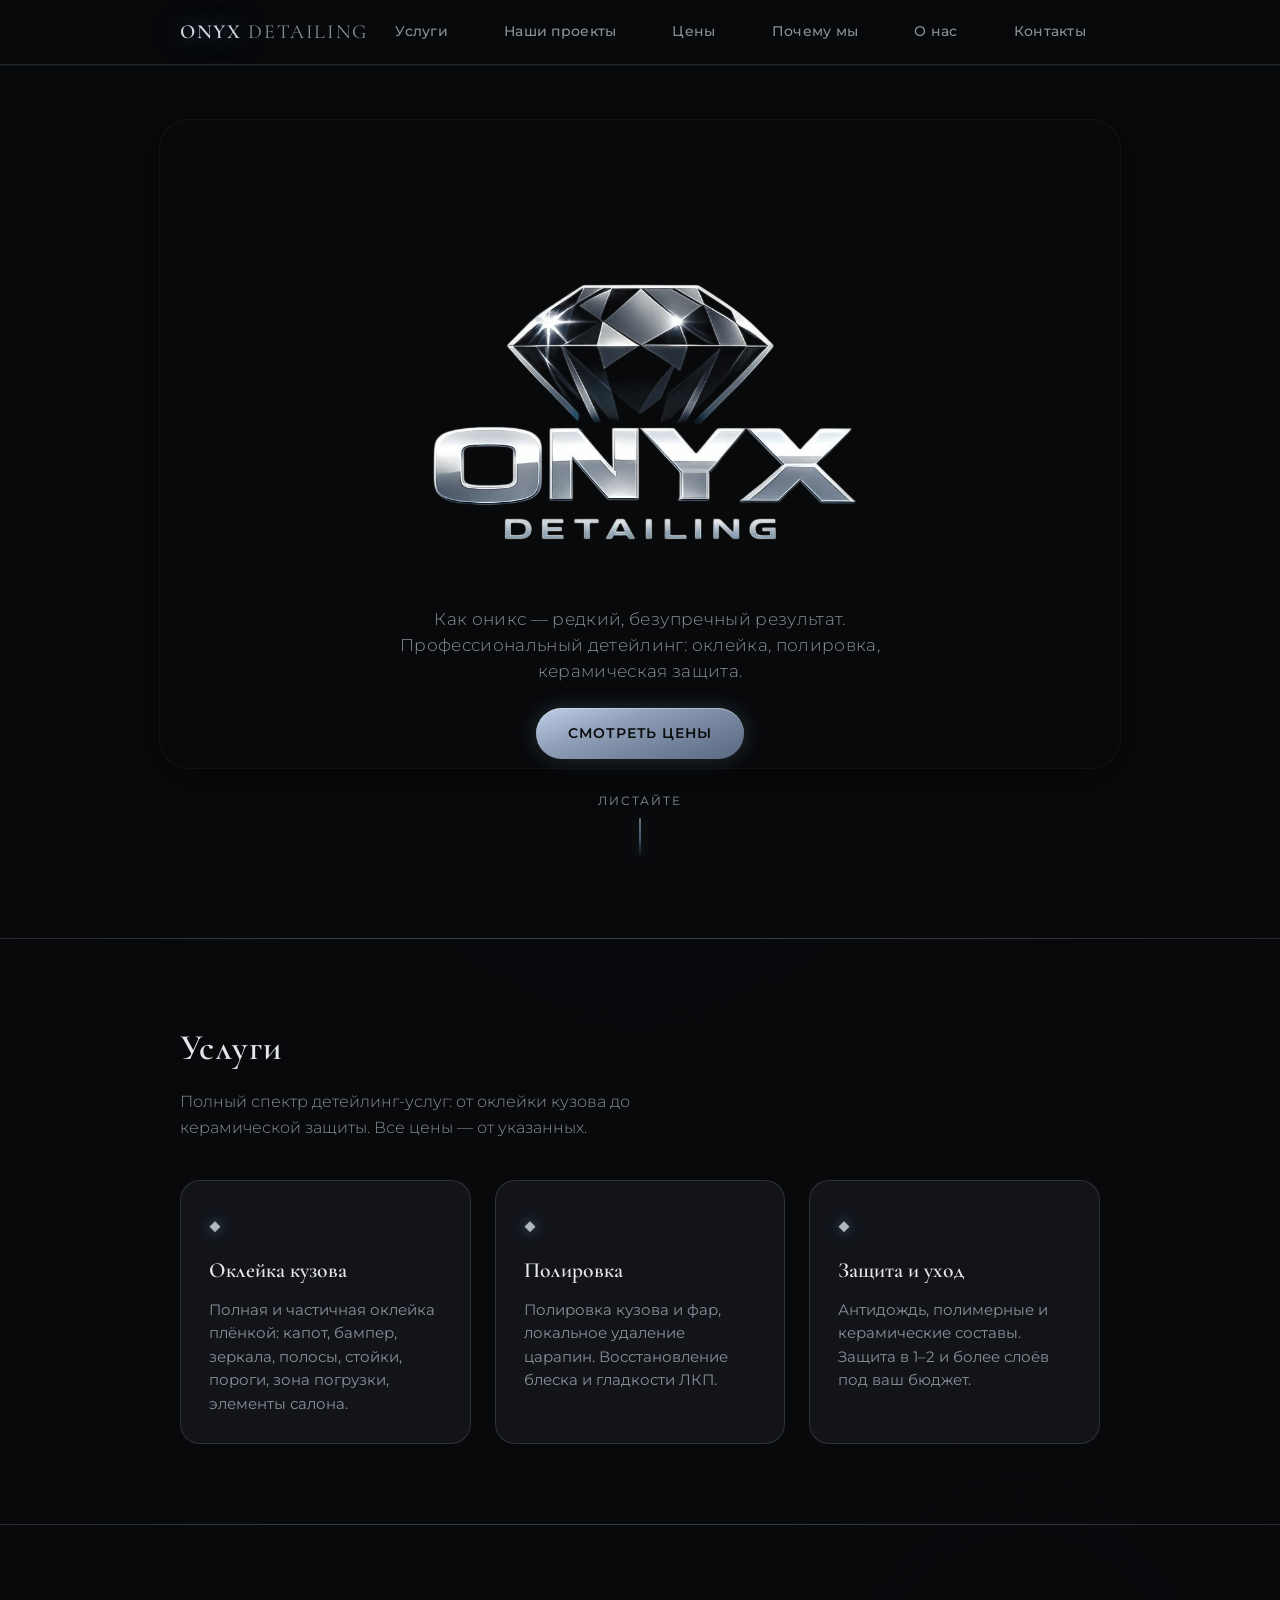
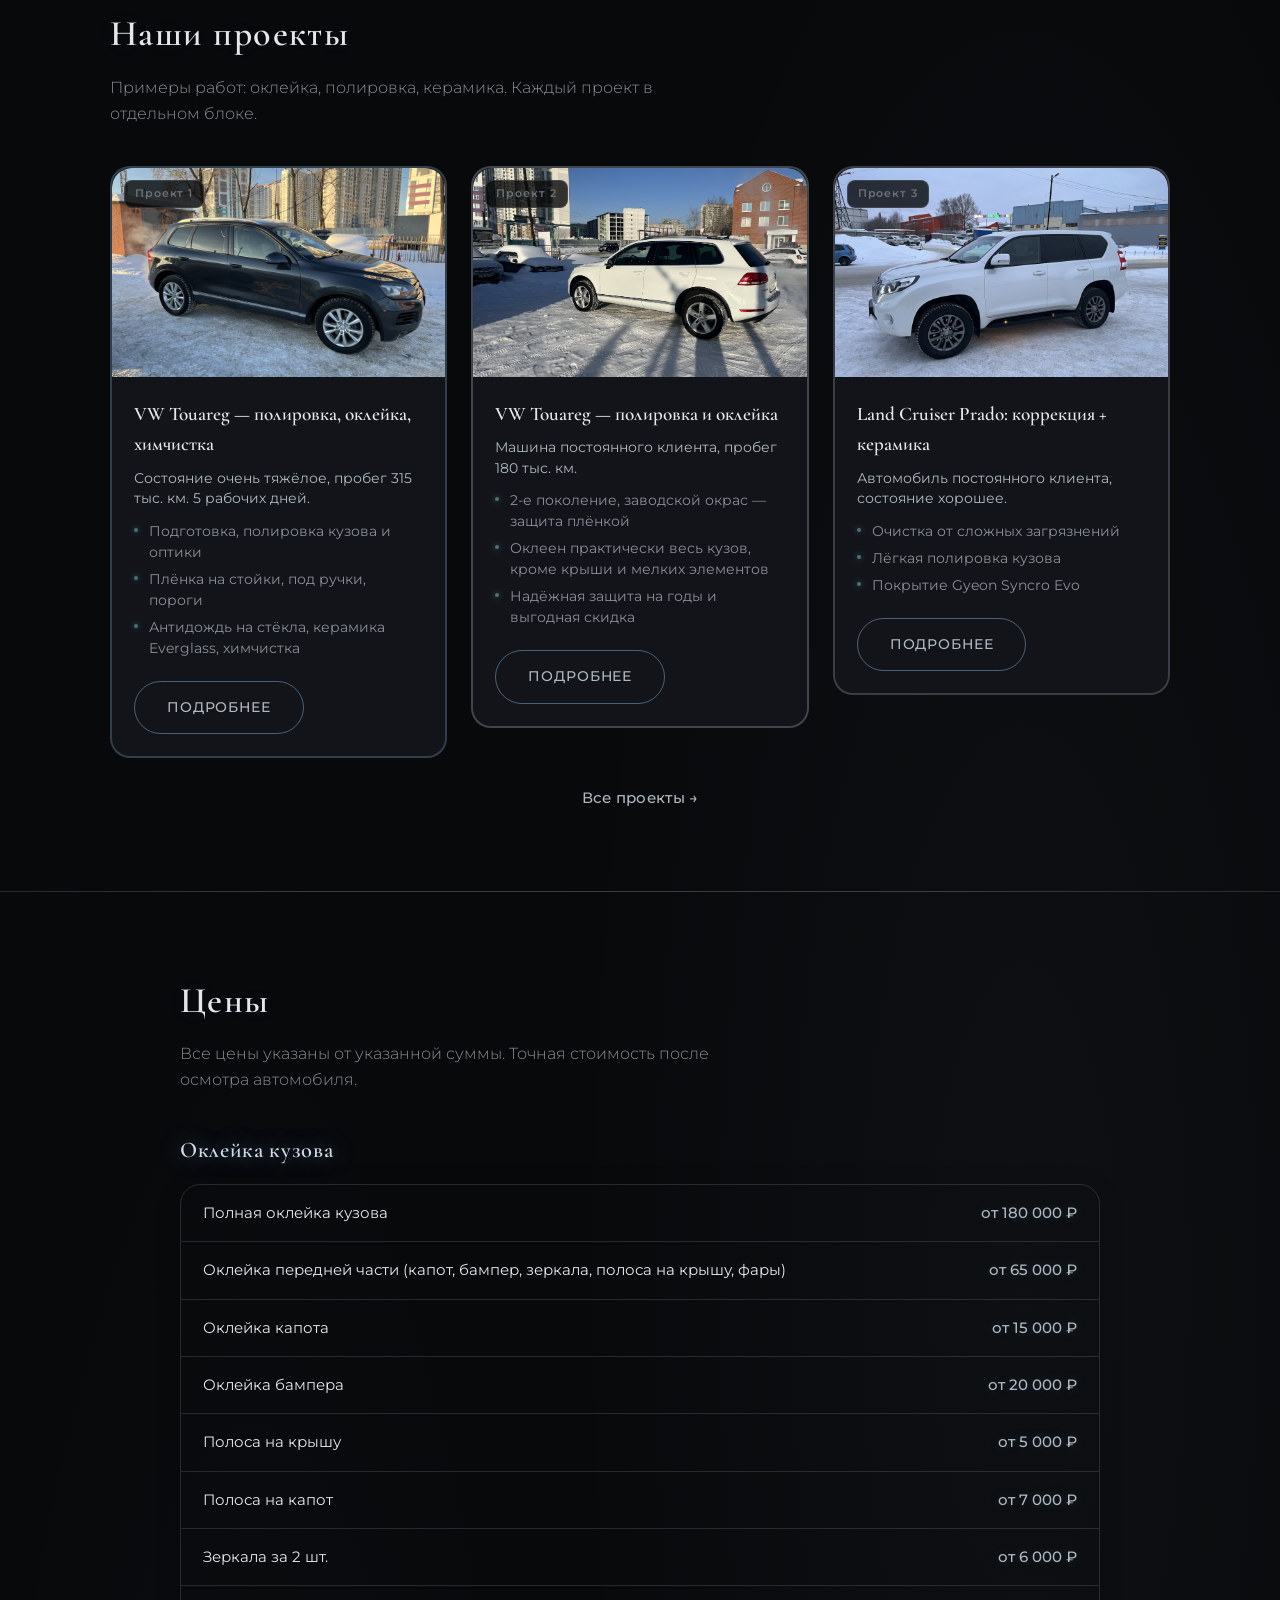
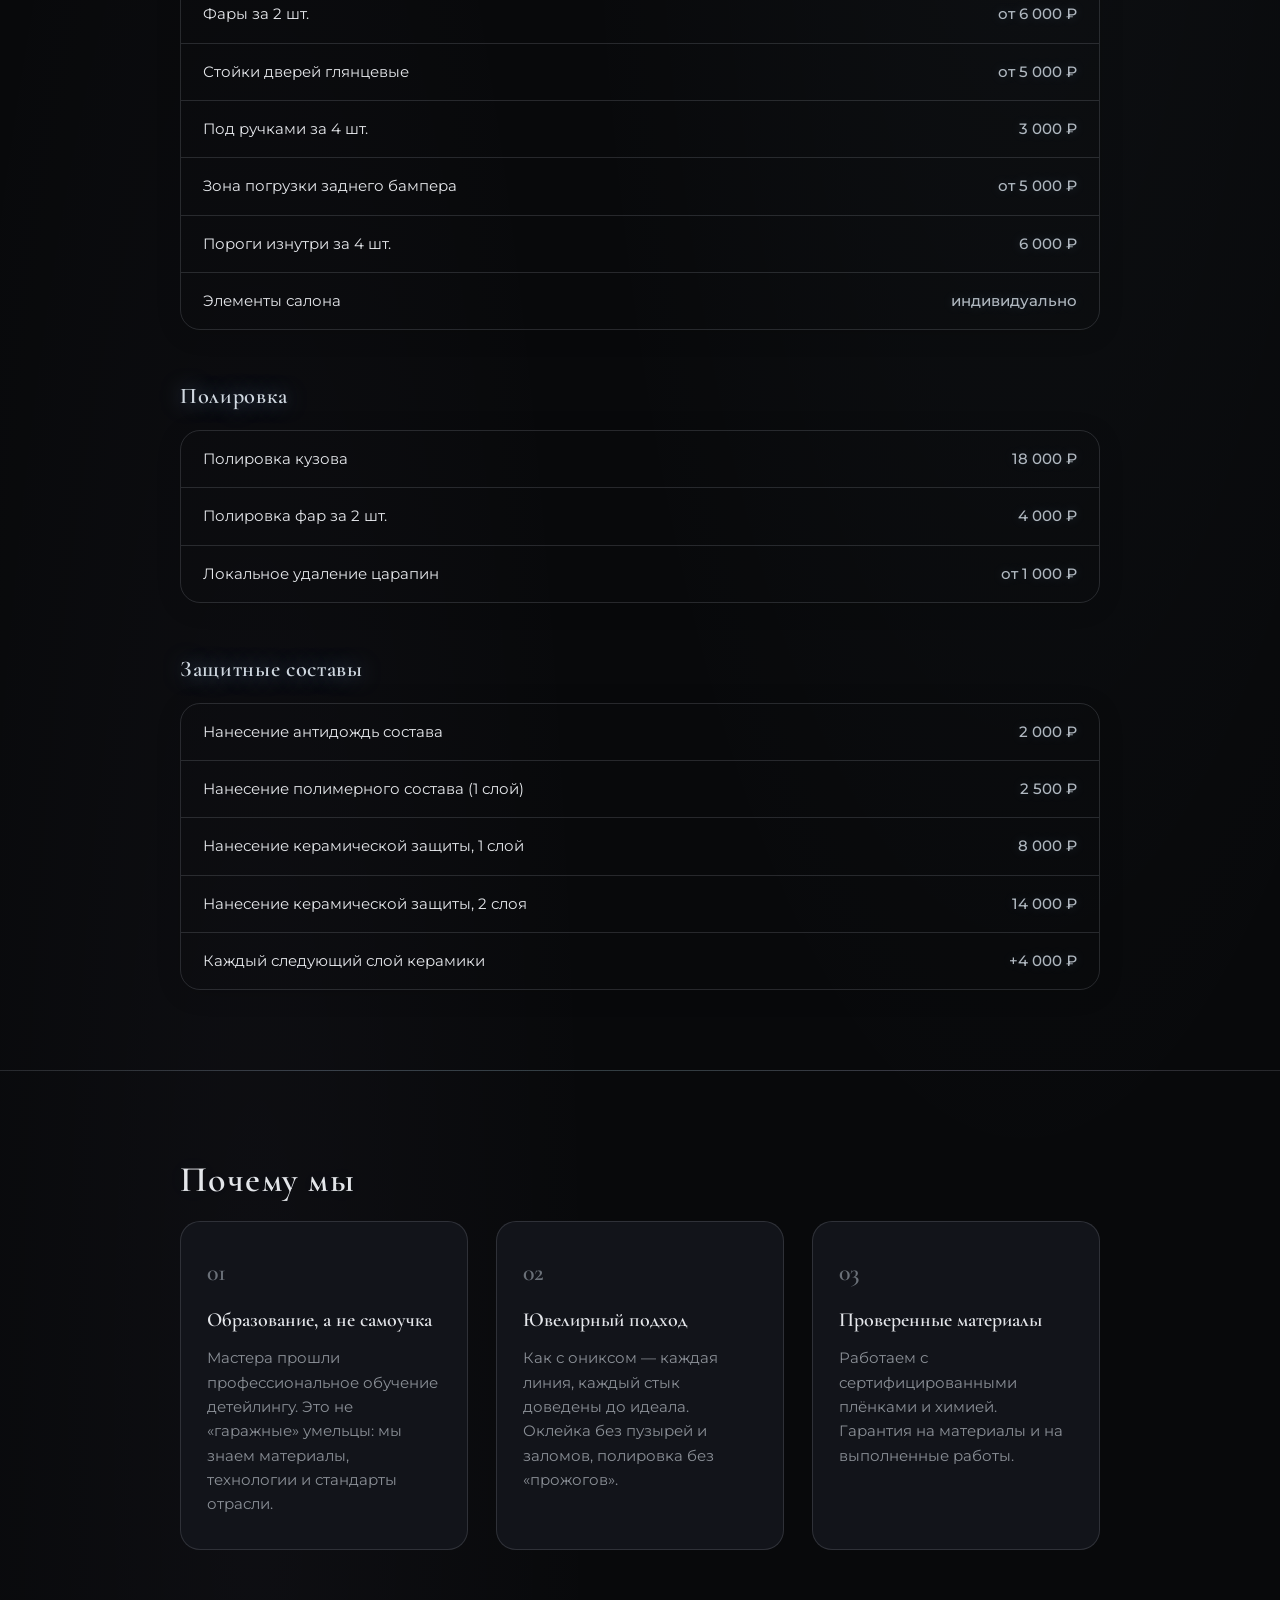
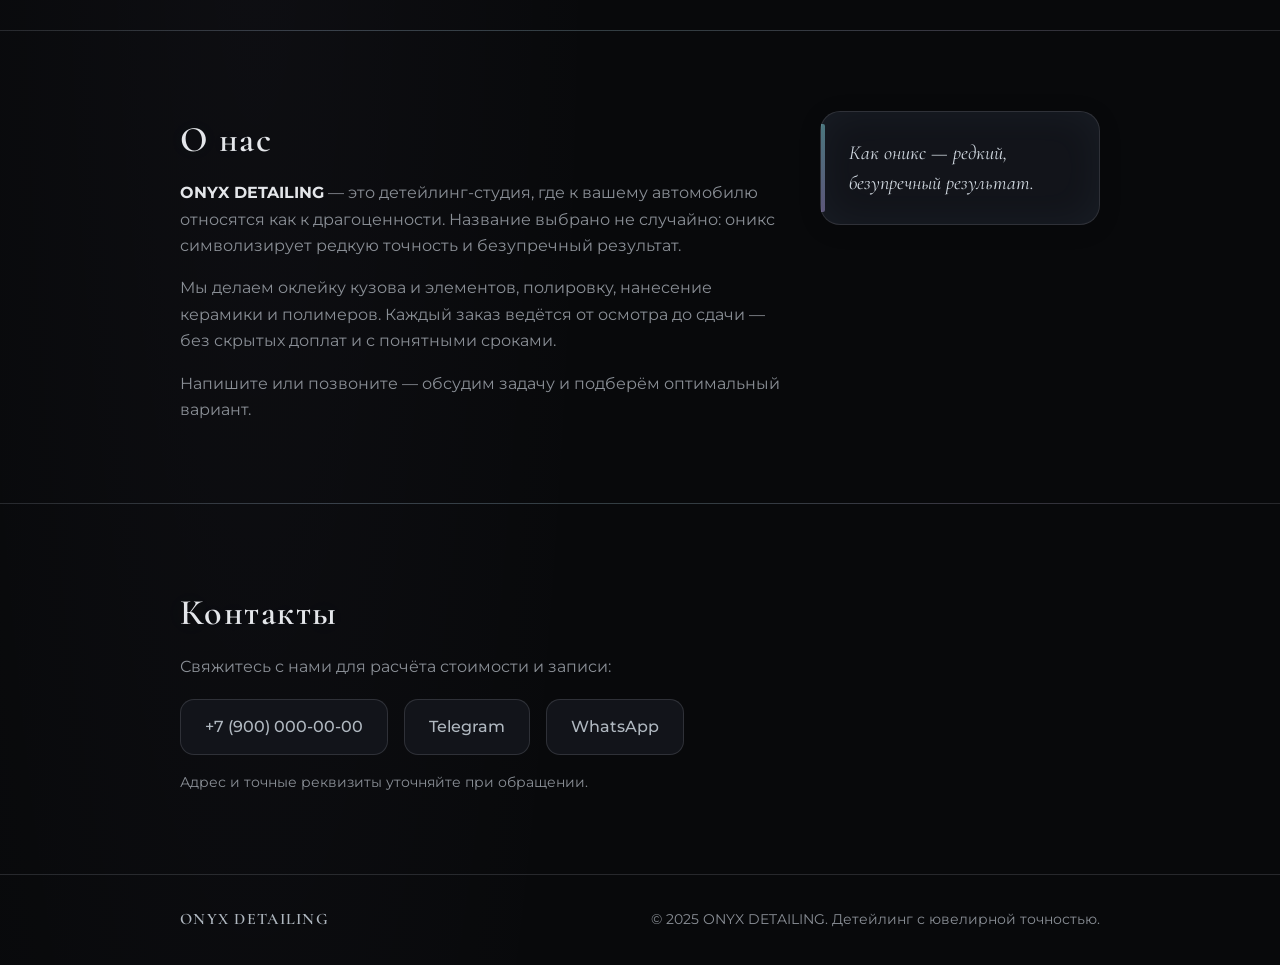
<file: index.html>
<!DOCTYPE html>
<html lang="ru">
<head>
  <meta charset="UTF-8">
  <meta name="viewport" content="width=device-width, initial-scale=1.0">
  <title>ONYX DETAILING — Детейлинг с ювелирной точностью</title>
  <script>window.history.scrollRestoration = 'manual';</script>
  <meta name="description" content="Профессиональный детейлинг в Москве. Оклейка, полировка, керамика. Образованные мастера, не самоучки из гаража.">
  <link rel="preconnect" href="https://fonts.googleapis.com">
  <link rel="preconnect" href="https://fonts.gstatic.com" crossorigin>
  <link href="https://fonts.googleapis.com/css2?family=Cormorant+Garamond:ital,wght@0,400;0,600;1,400&family=Montserrat:wght@300;400;500;600&display=swap" rel="stylesheet">
  <link rel="stylesheet" href="styles.css">
</head>
<body class="layout-footer-bottom">
  <script>window.scrollTo(0, 0); if (window.location.hash) { history.replaceState(null, '', window.location.pathname + window.location.search); }</script>
  <header class="header">
    <div class="container header-inner">
      <a href="#hero" class="logo">
        <span class="logo-onyx">ONYX</span>
        <span class="logo-detail">DETAILING</span>
      </a>
      <nav class="nav">
        <a href="#services">Услуги</a>
        <a href="projects.html">Наши проекты</a>
        <a href="#prices">Цены</a>
        <a href="#why">Почему мы</a>
        <a href="#about">О нас</a>
        <a href="#contacts">Контакты</a>
      </nav>
      <button class="nav-toggle" aria-label="Меню">
        <span></span><span></span><span></span>
      </button>
    </div>
  </header>

  <main>
    <section id="hero" class="hero">
      <div class="hero-image" style="background-image: url('media/photo_27_2026-03-03_20-01-43-Photoroom.png');"></div>
      <div class="hero-content">
        <p class="hero-desc">Как оникс — редкий, безупречный результат. Профессиональный детейлинг: оклейка, полировка, керамическая защита.</p>
        <a href="#prices" class="btn btn-primary">Смотреть цены</a>
      </div>
      <div class="hero-scroll">
        <span>Листайте</span>
        <div class="scroll-line"></div>
      </div>
    </section>

    <section id="services" class="section services">
      <div class="container">
        <h2 class="section-title">Услуги</h2>
        <p class="section-lead">Полный спектр детейлинг-услуг: от оклейки кузова до керамической защиты. Все цены — от указанных.</p>
        <div class="services-grid">
          <article class="service-card">
            <div class="service-icon">◆</div>
            <h3>Оклейка кузова</h3>
            <p>Полная и частичная оклейка плёнкой: капот, бампер, зеркала, полосы, стойки, пороги, зона погрузки, элементы салона.</p>
          </article>
          <article class="service-card">
            <div class="service-icon">◆</div>
            <h3>Полировка</h3>
            <p>Полировка кузова и фар, локальное удаление царапин. Восстановление блеска и гладкости ЛКП.</p>
          </article>
          <article class="service-card">
            <div class="service-icon">◆</div>
            <h3>Защита и уход</h3>
            <p>Антидождь, полимерные и керамические составы. Защита в 1–2 и более слоёв под ваш бюджет.</p>
          </article>
        </div>
      </div>
    </section>

    <section id="projects" class="section projects">
      <div class="container container-projects">
        <h2 class="section-title">Наши проекты</h2>
        <p class="section-lead">Примеры работ: оклейка, полировка, керамика. Каждый проект в отдельном блоке.</p>
        <div class="projects-grid">
          <article class="project-card project-card-1" id="project-1">
            <span class="project-card-label">Проект 1</span>
            <div class="project-image" style="background-image: url('media/media-my project/1.jpg'); background-size: cover; background-position: center;"></div>
            <div class="project-info">
              <h3>VW Touareg — полировка, оклейка, химчистка</h3>
              <p class="project-meta">Состояние очень тяжёлое, пробег 315 тыс. км. 5 рабочих дней.</p>
              <ul class="project-list">
                <li>Подготовка, полировка кузова и оптики</li>
                <li>Плёнка на стойки, под ручки, пороги</li>
                <li>Антидождь на стёкла, керамика Everglass, химчистка</li>
              </ul>
              <a href="project-vw-touareg.html" class="btn btn-outline project-btn">Подробнее</a>
            </div>
          </article>
          <article class="project-card project-card-2" id="project-2">
            <span class="project-card-label">Проект 2</span>
            <div class="project-image" style="background-image: url('media/media-my project/media-my project 2/1.jpg'); background-size: cover; background-position: center;"></div>
            <div class="project-info">
              <h3>VW Touareg — полировка и оклейка</h3>
              <p class="project-meta">Машина постоянного клиента, пробег 180 тыс. км.</p>
              <ul class="project-list">
                <li>2-е поколение, заводской окрас — защита плёнкой</li>
                <li>Оклеен практически весь кузов, кроме крыши и мелких элементов</li>
                <li>Надёжная защита на годы и выгодная скидка</li>
              </ul>
              <a href="project-vw-touareg-2.html" class="btn btn-outline project-btn">Подробнее</a>
            </div>
          </article>
          <article class="project-card project-card-3" id="project-3">
            <span class="project-card-label">Проект 3</span>
            <div class="project-image" style="background-image: url('media/media-my project/media-my project 3/1.jpg'); background-size: cover; background-position: center;"></div>
            <div class="project-info">
              <h3>Land Cruiser Prado: коррекция + керамика</h3>
              <p class="project-meta">Автомобиль постоянного клиента, состояние хорошее.</p>
              <ul class="project-list">
                <li>Очистка от сложных загрязнений</li>
                <li>Лёгкая полировка кузова</li>
                <li>Покрытие Gyeon Syncro Evo</li>
              </ul>
              <a href="project-land-cruiser-prado.html" class="btn btn-outline project-btn">Подробнее</a>
            </div>
          </article>
        </div>
        <p class="projects-more"><a href="projects.html">Все проекты →</a></p>
      </div>
    </section>

    <section id="prices" class="section prices">
      <div class="container">
        <h2 class="section-title">Цены</h2>
        <p class="section-lead">Все цены указаны от указанной суммы. Точная стоимость после осмотра автомобиля.</p>

        <div class="price-block">
          <h3 class="price-block-title">Оклейка кузова</h3>
          <ul class="price-list">
            <li><span class="price-name">Полная оклейка кузова</span><span class="price-value">от 180 000 ₽</span></li>
            <li><span class="price-name">Оклейка передней части (капот, бампер, зеркала, полоса на крышу, фары)</span><span class="price-value">от 65 000 ₽</span></li>
            <li><span class="price-name">Оклейка капота</span><span class="price-value">от 15 000 ₽</span></li>
            <li><span class="price-name">Оклейка бампера</span><span class="price-value">от 20 000 ₽</span></li>
            <li><span class="price-name">Полоса на крышу</span><span class="price-value">от 5 000 ₽</span></li>
            <li><span class="price-name">Полоса на капот</span><span class="price-value">от 7 000 ₽</span></li>
            <li><span class="price-name">Зеркала за 2 шт.</span><span class="price-value">от 6 000 ₽</span></li>
            <li><span class="price-name">Фары за 2 шт.</span><span class="price-value">от 6 000 ₽</span></li>
            <li><span class="price-name">Стойки дверей глянцевые</span><span class="price-value">от 5 000 ₽</span></li>
            <li><span class="price-name">Под ручками за 4 шт.</span><span class="price-value">3 000 ₽</span></li>
            <li><span class="price-name">Зона погрузки заднего бампера</span><span class="price-value">от 5 000 ₽</span></li>
            <li><span class="price-name">Пороги изнутри за 4 шт.</span><span class="price-value">6 000 ₽</span></li>
            <li><span class="price-name">Элементы салона</span><span class="price-value">индивидуально</span></li>
          </ul>
        </div>

        <div class="price-block">
          <h3 class="price-block-title">Полировка</h3>
          <ul class="price-list">
            <li><span class="price-name">Полировка кузова</span><span class="price-value">18 000 ₽</span></li>
            <li><span class="price-name">Полировка фар за 2 шт.</span><span class="price-value">4 000 ₽</span></li>
            <li><span class="price-name">Локальное удаление царапин</span><span class="price-value">от 1 000 ₽</span></li>
          </ul>
        </div>

        <div class="price-block">
          <h3 class="price-block-title">Защитные составы</h3>
          <ul class="price-list">
            <li><span class="price-name">Нанесение антидождь состава</span><span class="price-value">2 000 ₽</span></li>
            <li><span class="price-name">Нанесение полимерного состава (1 слой)</span><span class="price-value">2 500 ₽</span></li>
            <li><span class="price-name">Нанесение керамической защиты, 1 слой</span><span class="price-value">8 000 ₽</span></li>
            <li><span class="price-name">Нанесение керамической защиты, 2 слоя</span><span class="price-value">14 000 ₽</span></li>
            <li><span class="price-name">Каждый следующий слой керамики</span><span class="price-value">+4 000 ₽</span></li>
          </ul>
        </div>
      </div>
    </section>

    <section id="why" class="section why">
      <div class="container">
        <h2 class="section-title">Почему мы</h2>
        <div class="why-grid">
          <article class="why-card">
            <span class="why-num">01</span>
            <h3>Образование, а не самоучка</h3>
            <p>Мастера прошли профессиональное обучение детейлингу. Это не «гаражные» умельцы: мы знаем материалы, технологии и стандарты отрасли.</p>
          </article>
          <article class="why-card">
            <span class="why-num">02</span>
            <h3>Ювелирный подход</h3>
            <p>Как с ониксом — каждая линия, каждый стык доведены до идеала. Оклейка без пузырей и заломов, полировка без «прожогов».</p>
          </article>
          <article class="why-card">
            <span class="why-num">03</span>
            <h3>Проверенные материалы</h3>
            <p>Работаем с сертифицированными плёнками и химией. Гарантия на материалы и на выполненные работы.</p>
          </article>
        </div>
      </div>
    </section>

    <section id="about" class="section about">
      <div class="container about-inner">
        <div class="about-content">
          <h2 class="section-title">О нас</h2>
          <p><strong>ONYX DETAILING</strong> — это детейлинг-студия, где к вашему автомобилю относятся как к драгоценности. Название выбрано не случайно: оникс символизирует редкую точность и безупречный результат.</p>
          <p>Мы делаем оклейку кузова и элементов, полировку, нанесение керамики и полимеров. Каждый заказ ведётся от осмотра до сдачи — без скрытых доплат и с понятными сроками.</p>
          <p>Напишите или позвоните — обсудим задачу и подберём оптимальный вариант.</p>
        </div>
        <div class="about-accent">
          <blockquote>Как оникс — редкий, безупречный результат.</blockquote>
        </div>
      </div>
    </section>

    <section id="contacts" class="section contacts">
      <div class="container">
        <h2 class="section-title">Контакты</h2>
        <div class="contacts-block">
          <p class="contacts-lead">Свяжитесь с нами для расчёта стоимости и записи:</p>
          <div class="contacts-list">
            <a href="tel:+79000000000" class="contact-link">+7 (900) 000-00-00</a>
            <a href="https://t.me/onyxdetailing" class="contact-link" target="_blank" rel="noopener">Telegram</a>
            <a href="https://wa.me/79000000000" class="contact-link" target="_blank" rel="noopener">WhatsApp</a>
          </div>
          <p class="contacts-note">Адрес и точные реквизиты уточняйте при обращении.</p>
        </div>
      </div>
    </section>
  </main>

  <footer class="footer" role="contentinfo">
    <div class="container">
      <div class="footer-inner">
        <span class="logo-footer">ONYX DETAILING</span>
        <p>© 2025 ONYX DETAILING. Детейлинг с ювелирной точностью.</p>
      </div>
    </div>
  </footer>

  <script src="script.js"></script>
</body>
</html>
</file>
<file: styles.css>
/* ONYX DETAILING — хром + блики как у бриллианта (голубой, зелёный, фиолет) */

:root {
  --bg: #08090b;
  --bg-elevated: #0e0f12;
  --bg-card: #12141a;
  --text: #e4e6ea;
  --text-muted: #8a8f96;
  --accent: #b0b8c0;
  --accent-light: #d0d8e0;
  --accent-dim: #6a7078;
  --accent-tint: rgba(180, 210, 235, 0.12);
  --border: rgba(176, 184, 192, 0.18);
  /* Блики бриллианта */
  --diamond-blue: rgba(160, 210, 255, 0.5);
  --diamond-cyan: rgba(140, 230, 240, 0.45);
  --diamond-violet: rgba(200, 180, 255, 0.4);
  --diamond-green: rgba(160, 235, 220, 0.35);
  --diamond-glow: 0 0 20px rgba(160, 210, 255, 0.15);
  --font-head: 'Cormorant Garamond', Georgia, serif;
  --font-body: 'Montserrat', system-ui, sans-serif;
  --radius-sm: 8px;
  --radius: 14px;
  --radius-lg: 20px;
  --radius-xl: 28px;
  --radius-pill: 999px;
  --ease-out: cubic-bezier(0.22, 1, 0.36, 1);
  --transition: 0.3s var(--ease-out);
  --transition-slow: 0.45s var(--ease-out);
}

*,
*::before,
*::after {
  box-sizing: border-box;
}

html {
  scroll-behavior: smooth;
}

body {
  margin: 0;
  font-family: var(--font-body);
  font-size: 16px;
  line-height: 1.6;
  color: var(--text);
  background: var(--bg);
  background-image: radial-gradient(ellipse 120% 80% at 50% -20%, rgba(140, 200, 255, 0.04) 0%, transparent 50%),
                    radial-gradient(ellipse 80% 60% at 80% 50%, rgba(180, 220, 255, 0.03) 0%, transparent 45%),
                    radial-gradient(ellipse 60% 80% at 20% 80%, rgba(200, 180, 255, 0.03) 0%, transparent 45%);
  -webkit-font-smoothing: antialiased;
}

.layout-footer-bottom {
  min-height: 100vh;
  display: flex;
  flex-direction: column;
}
.layout-footer-bottom main {
  flex: 1 0 auto;
}

.container {
  width: 100%;
  max-width: 960px;
  margin: 0 auto;
  padding: 0 20px;
}

a {
  color: var(--accent);
  text-decoration: none;
  transition: color var(--transition), text-shadow var(--transition);
}
a:hover {
  color: var(--accent-light);
  text-shadow: 0 0 20px var(--diamond-blue);
}

/* Header */
.header {
  position: fixed;
  top: 0;
  left: 0;
  right: 0;
  z-index: 100;
  background: rgba(8, 9, 11, 0.92);
  backdrop-filter: blur(16px);
  border-bottom: 1px solid var(--border);
  box-shadow: 0 1px 0 rgba(160, 210, 255, 0.06);
  transition: box-shadow var(--transition);
}
.header:hover {
  box-shadow: 0 2px 0 rgba(160, 210, 255, 0.1), 0 4px 24px rgba(0,0,0,0.15);
}

.header-inner {
  display: flex;
  align-items: center;
  justify-content: space-between;
  height: 64px;
}

.logo {
  display: flex;
  align-items: baseline;
  gap: 0.35em;
  font-family: var(--font-head);
  font-weight: 600;
  font-size: 1.25rem;
  letter-spacing: 0.08em;
}
.logo-onyx {
  color: var(--accent-light);
  font-weight: 600;
  text-shadow: 0 0 24px var(--diamond-blue), 0 0 40px rgba(160, 210, 255, 0.2);
}
.logo-detail {
  color: var(--text-muted);
  font-weight: 400;
}

.nav {
  display: flex;
  gap: 28px;
}
.nav a {
  color: var(--text-muted);
  font-size: 0.9rem;
  font-weight: 500;
  letter-spacing: 0.02em;
  padding: 8px 14px;
  border-radius: var(--radius-pill);
  transition: color var(--transition), background var(--transition), text-shadow var(--transition), transform var(--transition);
}
.nav a:hover {
  color: var(--accent-light);
  background: rgba(160, 210, 255, 0.06);
  text-shadow: 0 0 12px var(--diamond-cyan);
  transform: translateY(-1px);
}

.nav-toggle {
  display: none;
  flex-direction: column;
  gap: 6px;
  padding: 8px;
  background: none;
  border: none;
  cursor: pointer;
  color: var(--text);
}
.nav-toggle span {
  width: 22px;
  height: 2px;
  background: currentColor;
  border-radius: 1px;
}

/* Hero — картинка сверху, описание сразу под словом DETAILING */
.hero {
  position: relative;
  padding: 120px 20px 80px;
  overflow: hidden;
  background: var(--bg);
}

.hero-image {
  width: 100%;
  max-width: 960px;
  height: 72vh;
  min-height: 480px;
  margin: 0 auto;
  background-size: contain;
  background-position: center top;
  background-repeat: no-repeat;
  background-color: var(--bg);
  border-radius: var(--radius-xl);
  overflow: hidden;
  box-shadow: 0 8px 40px rgba(0,0,0,0.4), 0 0 0 1px rgba(176, 184, 192, 0.08);
  transition: box-shadow var(--transition-slow), transform var(--transition-slow);
}
.hero-image:hover {
  box-shadow: 0 16px 56px rgba(0,0,0,0.45), 0 0 0 1px rgba(160, 210, 255, 0.12), var(--diamond-glow);
}

.hero-content {
  width: 100%;
  max-width: 560px;
  margin: 0 auto;
  margin-top: -18vh;
  padding-top: 0;
  text-align: center;
  animation: card-enter 0.8s var(--ease-out) 0.2s backwards;
}

.hero-scroll {
  margin-top: 32px;
  display: flex;
  flex-direction: column;
  align-items: center;
  gap: 8px;
  font-size: 0.75rem;
  letter-spacing: 0.15em;
  text-transform: uppercase;
  color: var(--text-muted);
}

.hero-desc {
  margin: 0 0 24px;
  font-size: 1.05rem;
  color: var(--text-muted);
  font-weight: 300;
  line-height: 1.55;
  letter-spacing: 0.02em;
}

.btn {
  display: inline-block;
  padding: 14px 32px;
  font-family: var(--font-body);
  font-size: 0.9rem;
  font-weight: 500;
  letter-spacing: 0.06em;
  text-transform: uppercase;
  border-radius: var(--radius-pill);
  transition: transform var(--transition), box-shadow var(--transition), background var(--transition);
  cursor: pointer;
  border: none;
}

.btn-primary {
  background: linear-gradient(160deg, #c0d0e8 0%, #90a0b8 35%, #708098 70%, #586880 100%);
  color: #0a0b0d;
  font-weight: 600;
  box-shadow: 0 1px 0 rgba(255,255,255,0.35) inset,
              0 0 20px rgba(160, 210, 255, 0.2),
              0 2px 4px rgba(0,0,0,0.2);
}
.btn-primary:hover {
  background: linear-gradient(160deg, #d0e0f0 0%, #a0b8d0 35%, #8098b0 70%, #687890 100%);
  color: #0a0b0d;
  transform: translateY(-2px) scale(1.02);
  box-shadow: 0 0 28px rgba(160, 210, 255, 0.35),
              0 0 48px rgba(140, 230, 240, 0.15),
              0 8px 24px rgba(0,0,0,0.35);
}
.btn-primary:active {
  transform: translateY(0) scale(0.98);
}

.btn-outline {
  background: transparent;
  color: var(--accent);
  border: 1px solid rgba(160, 210, 255, 0.4);
  margin-top: 16px;
}
.btn-outline:hover {
  background: var(--accent-tint);
  color: var(--accent-light);
  border-color: var(--accent);
  box-shadow: 0 0 16px rgba(160, 210, 255, 0.2);
}

.project-btn {
  display: inline-block;
}


.scroll-line {
  width: 2px;
  height: 40px;
  background: linear-gradient(to bottom, var(--accent-dim), rgba(160, 210, 255, 0.4), transparent);
  border-radius: var(--radius-pill);
  box-shadow: 0 0 12px rgba(160, 210, 255, 0.25);
  animation: scroll-pulse 2s var(--ease-out) infinite;
}

@keyframes scroll-pulse {
  0%, 100% { opacity: 0.5; transform: scaleY(0.85); }
  50% { opacity: 1; transform: scaleY(1); }
}

@keyframes card-enter {
  from { opacity: 0; transform: translateY(12px); }
  to { opacity: 1; transform: translateY(0); }
}

@keyframes glow-soft {
  0%, 100% { opacity: 0.6; }
  50% { opacity: 1; }
}

/* Sections */
.section {
  padding: 80px 0;
  border-top: 1px solid var(--border);
  position: relative;
}
.section::before {
  content: '';
  position: absolute;
  top: -1px;
  left: 0;
  right: 0;
  height: 1px;
  background: linear-gradient(90deg, transparent, var(--diamond-blue), var(--diamond-cyan), var(--diamond-violet), transparent);
  opacity: 0.25;
  pointer-events: none;
}

.section-title {
  margin: 0 0 12px;
  font-family: var(--font-head);
  font-weight: 600;
  font-size: clamp(1.75rem, 4vw, 2.25rem);
  color: var(--text);
  letter-spacing: 0.04em;
  text-shadow: 0 0 30px rgba(160, 210, 255, 0.08);
  animation: card-enter 0.5s var(--ease-out) backwards;
}

.section-lead {
  margin: 0 0 40px;
  max-width: 560px;
  color: var(--text-muted);
  font-size: 1rem;
  font-weight: 300;
  animation: card-enter 0.5s var(--ease-out) 0.08s backwards;
}

/* Services */
.services-grid {
  display: grid;
  grid-template-columns: repeat(auto-fit, minmax(260px, 1fr));
  gap: 24px;
}

.service-card {
  padding: 28px;
  background: var(--bg-card);
  border: 1px solid var(--border);
  border-radius: var(--radius-lg);
  transition: border-color var(--transition), transform var(--transition), box-shadow var(--transition);
  animation: card-enter 0.6s var(--ease-out) backwards;
}
.service-card:nth-child(1) { animation-delay: 0.05s; }
.service-card:nth-child(2) { animation-delay: 0.15s; }
.service-card:nth-child(3) { animation-delay: 0.25s; }
.service-card:hover {
  border-color: rgba(160, 210, 255, 0.4);
  transform: translateY(-6px) scale(1.01);
  box-shadow: var(--diamond-glow), 0 12px 40px rgba(0,0,0,0.25), 0 0 0 1px rgba(160, 210, 255, 0.1);
}

.service-icon {
  font-size: 1.25rem;
  color: var(--accent);
  margin-bottom: 12px;
  text-shadow: 0 0 12px var(--diamond-cyan);
}

.service-card h3 {
  margin: 0 0 10px;
  font-family: var(--font-head);
  font-size: 1.35rem;
  font-weight: 600;
  color: var(--text);
}

.service-card p {
  margin: 0;
  font-size: 0.95rem;
  color: var(--text-muted);
  line-height: 1.55;
}

/* Наши проекты — слева 1-й, по центру 2-й, справа 3-й, у каждого обводка */
.container-projects {
  max-width: 1100px;
}

.projects-grid {
  display: grid;
  grid-template-columns: repeat(3, 1fr);
  gap: 24px;
  align-items: start;
}

.project-card {
  background: var(--bg-card);
  border: 2px solid rgba(176, 184, 192, 0.25);
  border-radius: var(--radius-lg);
  overflow: hidden;
  position: relative;
  transition: border-color var(--transition), box-shadow var(--transition), transform var(--transition);
  animation: card-enter 0.6s var(--ease-out) backwards;
}
.project-card-1 { border-color: rgba(160, 210, 255, 0.22); }
.project-card-2 { border-color: rgba(176, 184, 192, 0.3); }
.project-card-3 { border-color: rgba(176, 184, 192, 0.25); }

.project-card-label {
  position: absolute;
  top: 12px;
  left: 12px;
  z-index: 2;
  font-size: 0.7rem;
  font-weight: 600;
  letter-spacing: 0.08em;
  color: var(--accent-dim);
  background: rgba(8, 9, 11, 0.8);
  padding: 4px 10px;
  border-radius: var(--radius-sm);
  border: 1px solid var(--border);
}

.project-card:nth-child(1) { animation-delay: 0.05s; }
.project-card:nth-child(2) { animation-delay: 0.15s; }
.project-card:nth-child(3) { animation-delay: 0.25s; }
.project-card:hover {
  border-color: rgba(160, 210, 255, 0.45);
  transform: translateY(-4px) scale(1.01);
  box-shadow: var(--diamond-glow), 0 12px 40px rgba(0, 0, 0, 0.25);
}

.project-image {
  aspect-ratio: 16 / 10;
  background: var(--bg-elevated);
  background-image: linear-gradient(135deg, rgba(160, 210, 255, 0.06) 0%, rgba(200, 180, 255, 0.04) 40%, transparent 70%);
  border-radius: var(--radius-lg) var(--radius-lg) 0 0;
  transition: background var(--transition-slow);
  /* Чёткий рендер фона с первого кадра (как при hover) */
  transform: translateZ(0);
  backface-visibility: hidden;
}
.project-card:hover .project-image {
  background-image: linear-gradient(135deg, rgba(160, 210, 255, 0.1) 0%, rgba(200, 180, 255, 0.06) 40%, transparent 70%);
}

.project-info {
  padding: 22px;
}

.project-info h3 {
  margin: 0 0 8px;
  font-family: var(--font-head);
  font-size: 1.2rem;
  font-weight: 600;
  color: var(--text);
}

.project-info p {
  margin: 0;
  font-size: 0.9rem;
  color: var(--text-muted);
  line-height: 1.5;
}

.project-meta {
  margin-bottom: 12px !important;
  font-size: 0.85rem !important;
  color: var(--accent) !important;
}

.project-list {
  margin: 0;
  padding: 0;
  list-style: none;
  font-size: 0.85rem;
  color: var(--text-muted);
  line-height: 1.55;
}

.project-list li {
  position: relative;
  padding-left: 1.1em;
  margin-bottom: 6px;
}

.project-list li::before {
  content: '';
  position: absolute;
  left: 0;
  top: 0.5em;
  width: 4px;
  height: 4px;
  border-radius: 50%;
  background: var(--diamond-cyan);
  box-shadow: 0 0 6px var(--diamond-cyan);
}


/* Prices */
.price-block {
  margin-bottom: 48px;
}
.price-block:last-child {
  margin-bottom: 0;
}

.price-block-title {
  margin: 0 0 16px;
  font-family: var(--font-head);
  font-size: 1.4rem;
  font-weight: 600;
  color: var(--accent-light);
  letter-spacing: 0.03em;
  text-shadow: 0 0 20px var(--diamond-blue);
}

.price-list {
  list-style: none;
  margin: 0;
  padding: 0;
  border: 1px solid var(--border);
  border-radius: var(--radius-lg);
  overflow: hidden;
  box-shadow: 0 4px 24px rgba(0,0,0,0.15);
  transition: box-shadow var(--transition), border-color var(--transition);
}
.price-list:hover {
  border-color: rgba(160, 210, 255, 0.2);
  box-shadow: 0 8px 32px rgba(0,0,0,0.2), 0 0 0 1px rgba(160, 210, 255, 0.06);
}

.price-list li {
  display: flex;
  flex-wrap: wrap;
  justify-content: space-between;
  align-items: baseline;
  gap: 12px;
  padding: 16px 22px;
  border-bottom: 1px solid var(--border);
  font-size: 0.95rem;
  transition: background var(--transition);
}
.price-list li:last-child {
  border-bottom: none;
}
.price-list li:hover {
  background: rgba(160, 210, 255, 0.03);
}

.price-name {
  color: var(--text);
  flex: 1;
  min-width: 0;
}

.price-value {
  color: var(--accent);
  font-weight: 500;
  white-space: nowrap;
  text-shadow: 0 0 12px rgba(160, 210, 255, 0.2);
}

/* Why */
.why-grid {
  display: grid;
  grid-template-columns: repeat(auto-fit, minmax(280px, 1fr));
  gap: 28px;
}

.why-card {
  padding: 32px 26px;
  background: var(--bg-card);
  border: 1px solid var(--border);
  border-radius: var(--radius-lg);
  position: relative;
  overflow: hidden;
  transition: border-color var(--transition), transform var(--transition), box-shadow var(--transition);
  animation: card-enter 0.6s var(--ease-out) backwards;
}
.why-card::before {
  content: '';
  position: absolute;
  top: 0;
  left: 0;
  right: 0;
  height: 3px;
  background: linear-gradient(90deg, var(--diamond-blue), var(--diamond-cyan));
  opacity: 0;
  transition: opacity var(--transition);
}
.why-card:nth-child(1) { animation-delay: 0.05s; }
.why-card:nth-child(2) { animation-delay: 0.15s; }
.why-card:nth-child(3) { animation-delay: 0.25s; }
.why-card:hover {
  border-color: rgba(160, 210, 255, 0.4);
  transform: translateY(-6px) scale(1.01);
  box-shadow: var(--diamond-glow), 0 12px 40px rgba(0,0,0,0.25), 0 0 0 1px rgba(160, 210, 255, 0.1);
}
.why-card:hover::before {
  opacity: 0.6;
}

.why-num {
  display: block;
  font-family: var(--font-head);
  font-size: 1.5rem;
  font-weight: 600;
  color: var(--accent-dim);
  margin-bottom: 12px;
}

.why-card h3 {
  margin: 0 0 10px;
  font-family: var(--font-head);
  font-size: 1.25rem;
  font-weight: 600;
  color: var(--text);
}

.why-card p {
  margin: 0;
  font-size: 0.95rem;
  color: var(--text-muted);
  line-height: 1.6;
}

/* About */
.about-inner {
  display: grid;
  gap: 40px;
}
@media (min-width: 720px) {
  .about-inner {
    grid-template-columns: 1fr 280px;
    align-items: start;
  }
}

.about-content p {
  margin: 0 0 16px;
  color: var(--text-muted);
  font-size: 1rem;
  line-height: 1.65;
}
.about-content p:last-child {
  margin-bottom: 0;
}

.about-content strong {
  color: var(--text);
}

.about-accent {
  padding: 26px;
  padding-left: 28px;
  position: relative;
  background: var(--bg-card);
  border-radius: var(--radius-lg);
  border: 1px solid var(--border);
  box-shadow: inset 0 0 40px rgba(160, 210, 255, 0.05), 0 4px 24px rgba(0,0,0,0.1);
  transition: box-shadow var(--transition), border-color var(--transition);
}
.about-accent::before {
  content: '';
  position: absolute;
  left: 0;
  top: 12px;
  bottom: 12px;
  width: 4px;
  background: linear-gradient(180deg, var(--diamond-cyan), var(--diamond-violet));
  border-radius: 0 2px 2px 0;
}
.about-accent:hover {
  border-color: rgba(160, 210, 255, 0.25);
  box-shadow: inset 0 0 50px rgba(160, 210, 255, 0.08), 0 8px 32px rgba(0,0,0,0.15);
}

.about-accent blockquote {
  margin: 0;
  font-family: var(--font-head);
  font-size: 1.25rem;
  font-style: italic;
  color: var(--accent-light);
  line-height: 1.5;
}

/* Contacts */
.contacts-block {
  max-width: 480px;
}

.contacts-lead {
  margin: 0 0 20px;
  color: var(--text-muted);
  font-size: 1rem;
}

.contacts-list {
  display: flex;
  flex-wrap: nowrap;
  gap: 16px;
  margin-bottom: 16px;
  flex-direction: row;
  align-items: stretch;
}

.contact-link {
  display: inline-block;
  padding: 14px 24px;
  background: var(--bg-card);
  border: 1px solid var(--border);
  border-radius: var(--radius);
  color: var(--accent);
  font-weight: 500;
  white-space: nowrap;
  flex-shrink: 0;
  transition: border-color var(--transition), color var(--transition), background var(--transition), box-shadow var(--transition), transform var(--transition);
}
.contact-link:hover {
  border-color: rgba(160, 210, 255, 0.5);
  color: var(--accent-light);
  background: var(--accent-tint);
  box-shadow: 0 0 20px rgba(160, 210, 255, 0.2);
  transform: translateY(-2px);
}

.contacts-note {
  margin: 0;
  font-size: 0.9rem;
  color: var(--text-muted);
}

/* Footer */
.footer {
  padding: 32px 0;
  border-top: 1px solid var(--border);
}

.footer-inner {
  display: flex;
  flex-wrap: wrap;
  align-items: center;
  justify-content: space-between;
  gap: 16px;
}

.logo-footer {
  font-family: var(--font-head);
  font-weight: 600;
  font-size: 1rem;
  letter-spacing: 0.08em;
  color: var(--accent);
}

.footer p {
  margin: 0;
  font-size: 0.85rem;
  color: var(--text-muted);
}

/* Страница «Наши проекты» (список всех проектов) */
.page-projects .projects-page-main {
  padding: 100px 0 80px;
}
.projects-page-title {
  margin-bottom: 8px;
}
.page-projects .project-back {
  margin-bottom: 24px;
}
.projects-teaser .btn {
  margin-top: 8px;
}

/* Страница «Наши проекты» — все проекты в открытом виде */
.page-projects-list .project-main {
  padding: 96px 0 56px;
}
.container-projects-list {
  max-width: 900px;
}
.page-projects-list .project-back {
  margin-bottom: 24px;
}
.page-projects-list .section-lead {
  margin-bottom: 32px;
}

/* На главной: только 3 проекта, ссылка на все */
.projects-more {
  margin: 28px 0 0;
  text-align: center;
  font-size: 0.95rem;
}
.projects-more a {
  color: var(--accent);
  font-weight: 500;
  letter-spacing: 0.02em;
}
.projects-more a:hover {
  color: var(--accent-light);
  text-shadow: 0 0 12px var(--diamond-cyan);
}

/* Выбор проекта — кастомный выпадающий список в стиле сайта */
.project-select-wrap {
  margin-bottom: 40px;
  padding-bottom: 24px;
  border-bottom: 1px solid var(--border);
  position: relative;
}
.project-select-label {
  display: block;
  font-size: 0.8rem;
  font-weight: 500;
  color: var(--text-muted);
  margin-bottom: 8px;
  letter-spacing: 0.04em;
}
.project-select-native {
  position: absolute;
  width: 1px;
  height: 1px;
  padding: 0;
  margin: -1px;
  overflow: hidden;
  clip: rect(0, 0, 0, 0);
  border: 0;
}

.project-select-custom {
  position: relative;
  max-width: 420px;
}
.project-select-trigger {
  display: flex;
  align-items: center;
  justify-content: space-between;
  width: 100%;
  padding: 14px 18px;
  font-family: var(--font-body);
  font-size: 1rem;
  color: var(--text);
  background: var(--bg-card);
  border: 2px solid rgba(176, 184, 192, 0.28);
  border-radius: var(--radius-lg);
  cursor: pointer;
  text-align: left;
  transition: border-color var(--transition), box-shadow var(--transition);
  box-shadow: 0 2px 12px rgba(0,0,0,0.12);
}
.project-select-trigger:hover {
  border-color: rgba(160, 210, 255, 0.4);
  box-shadow: 0 4px 20px rgba(0,0,0,0.15), 0 0 0 1px rgba(160, 210, 255, 0.08);
}
.project-select-custom.is-open .project-select-trigger {
  border-color: rgba(160, 210, 255, 0.5);
  box-shadow: var(--diamond-glow), 0 0 0 2px rgba(160, 210, 255, 0.15);
}
.project-select-trigger:focus {
  outline: none;
}
.project-select-value {
  flex: 1;
  min-width: 0;
}
.project-select-chevron {
  flex-shrink: 0;
  margin-left: 12px;
  font-size: 0.65rem;
  color: var(--accent);
  transition: transform var(--transition);
}
.project-select-custom.is-open .project-select-chevron {
  transform: rotate(180deg);
  color: var(--accent-light);
}

.project-select-list {
  position: absolute;
  top: calc(100% + 8px);
  left: 0;
  right: 0;
  margin: 0;
  padding: 8px 0;
  list-style: none;
  background: var(--bg-card);
  border: 2px solid rgba(176, 184, 192, 0.28);
  border-radius: var(--radius-lg);
  box-shadow: 0 8px 32px rgba(0,0,0,0.35), 0 0 0 1px rgba(160, 210, 255, 0.08);
  z-index: 50;
  max-height: 280px;
  overflow-y: auto;
  opacity: 0;
  visibility: hidden;
  transform: translateY(-6px);
  transition: opacity var(--transition), visibility var(--transition), transform var(--transition);
}
.project-select-custom.is-open .project-select-list {
  opacity: 1;
  visibility: visible;
  transform: translateY(0);
}
.project-select-option {
  padding: 12px 18px;
  font-family: var(--font-body);
  font-size: 0.95rem;
  color: var(--text);
  cursor: pointer;
  transition: background var(--transition), color var(--transition);
  border: none;
  border-radius: var(--radius);
  margin: 0 6px;
}
.project-select-option:hover {
  background: var(--accent-tint);
  color: var(--accent-light);
}
.project-select-option[aria-selected="true"] {
  background: var(--accent-tint);
  color: var(--accent-light);
  box-shadow: inset 0 0 0 1px rgba(160, 210, 255, 0.2);
}
/* поддержка старых вкладок, если остались в разметке */
.projects-tabs {
  display: flex;
  flex-wrap: wrap;
  gap: 10px;
  margin-bottom: 40px;
  padding-bottom: 24px;
  border-bottom: 1px solid var(--border);
}
.projects-tab {
  padding: 12px 20px;
  font-family: var(--font-body);
  font-size: 0.9rem;
  font-weight: 500;
  color: var(--text-muted);
  background: var(--bg-card);
  border: 1px solid var(--border);
  border-radius: var(--radius);
  cursor: pointer;
  transition: color var(--transition), border-color var(--transition), background var(--transition), box-shadow var(--transition);
}
.projects-tab:hover {
  color: var(--accent);
  border-color: rgba(160, 210, 255, 0.35);
  background: rgba(160, 210, 255, 0.04);
}
.projects-tab.is-active {
  color: var(--accent-light);
  border-color: rgba(160, 210, 255, 0.5);
  background: var(--accent-tint);
  box-shadow: 0 0 16px rgba(160, 210, 255, 0.15);
}

.project-full {
  margin-bottom: 56px;
}
.page-projects-list .project-full[hidden] {
  display: none;
}
.project-full:last-child {
  margin-bottom: 0;
}
.project-full .project-detail-card {
  margin-bottom: 24px;
}

.project-card-label-inline {
  display: inline-block;
  font-size: 0.7rem;
  font-weight: 600;
  letter-spacing: 0.08em;
  color: var(--accent-dim);
  background: rgba(8, 9, 11, 0.8);
  padding: 4px 10px;
  border-radius: var(--radius-sm);
  border: 1px solid var(--border);
  margin-bottom: 12px;
}

/* Страница одного проекта — как на референсе: карточка с обводкой + сетка фото */
.page-project .project-main {
  padding: 96px 0 56px;
}

.container-project-detail {
  max-width: 900px;
}

.project-back {
  display: inline-block;
  margin-bottom: 24px;
  font-size: 0.9rem;
  color: var(--text-muted);
  transition: color var(--transition), text-shadow var(--transition);
}
.project-back:hover {
  color: var(--accent-light);
  text-shadow: 0 0 12px var(--diamond-cyan);
}

/* Одна карточка с обводкой: заголовок, мета, список работ */
.project-detail-card {
  margin-bottom: 32px;
  padding: 28px 32px;
  background: var(--bg-card);
  border: 2px solid rgba(176, 184, 192, 0.28);
  border-radius: var(--radius-lg);
  box-shadow: 0 4px 24px rgba(0,0,0,0.15);
}

.project-header {
  margin-bottom: 24px;
  padding: 20px 24px;
  background: var(--bg-card);
  border: 1px solid var(--border);
  border-radius: var(--radius);
  box-shadow: 0 2px 16px rgba(0,0,0,0.12);
}

.project-title {
  margin: 0 0 10px;
  font-family: var(--font-head);
  font-size: clamp(1.4rem, 3.5vw, 1.85rem);
  font-weight: 600;
  color: var(--text);
  letter-spacing: 0.02em;
}

.project-detail-card .project-meta {
  margin-bottom: 16px;
  font-size: 0.9rem !important;
  color: var(--text-muted);
}

.project-header .project-meta {
  margin-bottom: 12px;
  font-size: 0.8rem !important;
}

.project-list-page {
  margin-top: 8px;
}
.project-list-page li {
  margin-bottom: 6px;
  font-size: 0.88rem;
  color: var(--text-muted);
}

.project-detail-text {
  margin-top: 12px;
}
.project-detail-text p {
  margin: 0 0 12px;
  font-size: 0.9rem;
  line-height: 1.6;
  color: var(--text-muted);
}
.project-detail-text p:last-child {
  margin-bottom: 0;
}

/* Сетка фото: крупные превью, плавное масштабирование — качество как в модалке */
.project-gallery {
  display: grid;
  grid-template-columns: repeat(2, 1fr);
  gap: 20px;
}

.project-gallery img {
  width: 100%;
  height: 320px;
  object-fit: cover;
  border-radius: var(--radius);
  border: 1px solid var(--border);
  cursor: pointer;
  transition: box-shadow var(--transition), border-color var(--transition), opacity var(--transition);
  transform: translateZ(0);
  backface-visibility: hidden;
  /* Плавное масштабирование — без пикселизации, как в модалке */
  image-rendering: auto;
}
.project-gallery img:hover {
  box-shadow: var(--diamond-glow), 0 4px 16px rgba(0,0,0,0.2);
  border-color: rgba(160, 210, 255, 0.35);
  opacity: 0.95;
}

/* Модальное окно галереи */
.gallery-modal {
  position: fixed;
  inset: 0;
  z-index: 1000;
  background: rgba(8, 9, 11, 0.95);
  display: flex;
  align-items: center;
  justify-content: center;
  padding: 60px 80px;
  opacity: 0;
  visibility: hidden;
  transition: opacity 0.25s ease, visibility 0.25s ease;
}
.gallery-modal.is-open {
  opacity: 1;
  visibility: visible;
}

.gallery-modal-inner {
  max-width: 90vw;
  max-height: 85vh;
  display: flex;
  align-items: center;
  justify-content: center;
}
.gallery-modal-inner img {
  max-width: 100%;
  max-height: 85vh;
  width: auto;
  height: auto;
  object-fit: contain;
  border-radius: var(--radius);
  box-shadow: 0 8px 40px rgba(0,0,0,0.5);
}

.gallery-modal-close {
  position: absolute;
  top: 16px;
  right: 20px;
  width: 44px;
  height: 44px;
  border: none;
  background: rgba(255,255,255,0.08);
  color: var(--text);
  font-size: 28px;
  line-height: 1;
  border-radius: var(--radius-pill);
  cursor: pointer;
  transition: background var(--transition), color var(--transition);
  display: flex;
  align-items: center;
  justify-content: center;
  padding: 0;
}
.gallery-modal-close:hover {
  background: rgba(255,255,255,0.15);
  color: var(--accent-light);
}

.gallery-modal-prev,
.gallery-modal-next {
  position: absolute;
  top: 50%;
  transform: translateY(-50%);
  width: 48px;
  height: 48px;
  border: none;
  background: rgba(255,255,255,0.08);
  color: var(--text);
  font-size: 32px;
  line-height: 1;
  border-radius: var(--radius-pill);
  cursor: pointer;
  transition: background var(--transition), color var(--transition);
  display: flex;
  align-items: center;
  justify-content: center;
  padding: 0;
  left: 16px;
}
.gallery-modal-next {
  left: auto;
  right: 16px;
}
.gallery-modal-prev:hover,
.gallery-modal-next:hover {
  background: rgba(160, 210, 255, 0.2);
  color: var(--accent-light);
}

.gallery-modal-counter {
  position: absolute;
  bottom: 20px;
  left: 50%;
  transform: translateX(-50%);
  font-size: 0.9rem;
  color: var(--text-muted);
}

/* Mobile */
@media (max-width: 720px) {
  .nav {
    display: none;
  }
  .nav-toggle {
    display: flex;
  }
  .nav.is-open {
    display: flex;
    position: absolute;
    top: 64px;
    left: 12px;
    right: 12px;
    flex-direction: column;
    padding: 20px;
    background: var(--bg-elevated);
    border: 1px solid var(--border);
    border-radius: var(--radius-lg);
    box-shadow: 0 12px 40px rgba(0,0,0,0.3);
    gap: 8px;
  }
  .nav.is-open a {
    padding: 12px 16px;
    border-radius: var(--radius);
  }
  .section {
    padding: 56px 0;
  }
  .projects-grid {
    grid-template-columns: 1fr;
    gap: 20px;
  }
  .project-card-label {
    top: 8px;
    left: 8px;
    font-size: 0.65rem;
    padding: 3px 8px;
  }
  .price-list li {
    flex-direction: column;
    gap: 4px;
    padding: 12px 16px;
  }
  .contacts-list {
    gap: 10px;
  }
  .contact-link {
    padding: 10px 14px;
    font-size: 0.9rem;
    white-space: nowrap;
  }
  .project-gallery {
    grid-template-columns: repeat(2, 1fr);
    gap: 12px;
  }
  .project-gallery img {
    height: 220px;
  }
  .project-header {
    padding: 16px 18px;
  }
  .project-detail-card {
    padding: 20px 18px;
    margin-bottom: 24px;
  }
  .page-project .project-main {
    padding: 80px 0 32px;
  }
  .gallery-modal {
    padding: 50px 50px 60px;
  }
  .gallery-modal-prev,
  .gallery-modal-next {
    width: 40px;
    height: 40px;
    font-size: 26px;
    left: 8px;
  }
  .gallery-modal-next {
    right: 8px;
  }
  .gallery-modal-close {
    top: 12px;
    right: 12px;
    width: 40px;
    height: 40px;
    font-size: 24px;
  }
  .page-projects-list .project-main {
    padding: 80px 0 40px;
  }
  .project-select-wrap {
    margin-bottom: 28px;
    padding-bottom: 20px;
  }
  .project-select-custom {
    max-width: none;
  }
  .project-select-trigger {
    padding: 12px 16px;
    font-size: 0.95rem;
  }
  .projects-tabs {
    flex-direction: column;
    margin-bottom: 28px;
    padding-bottom: 20px;
  }
  .projects-tab {
    padding: 10px 16px;
    font-size: 0.85rem;
  }
}
</file>
